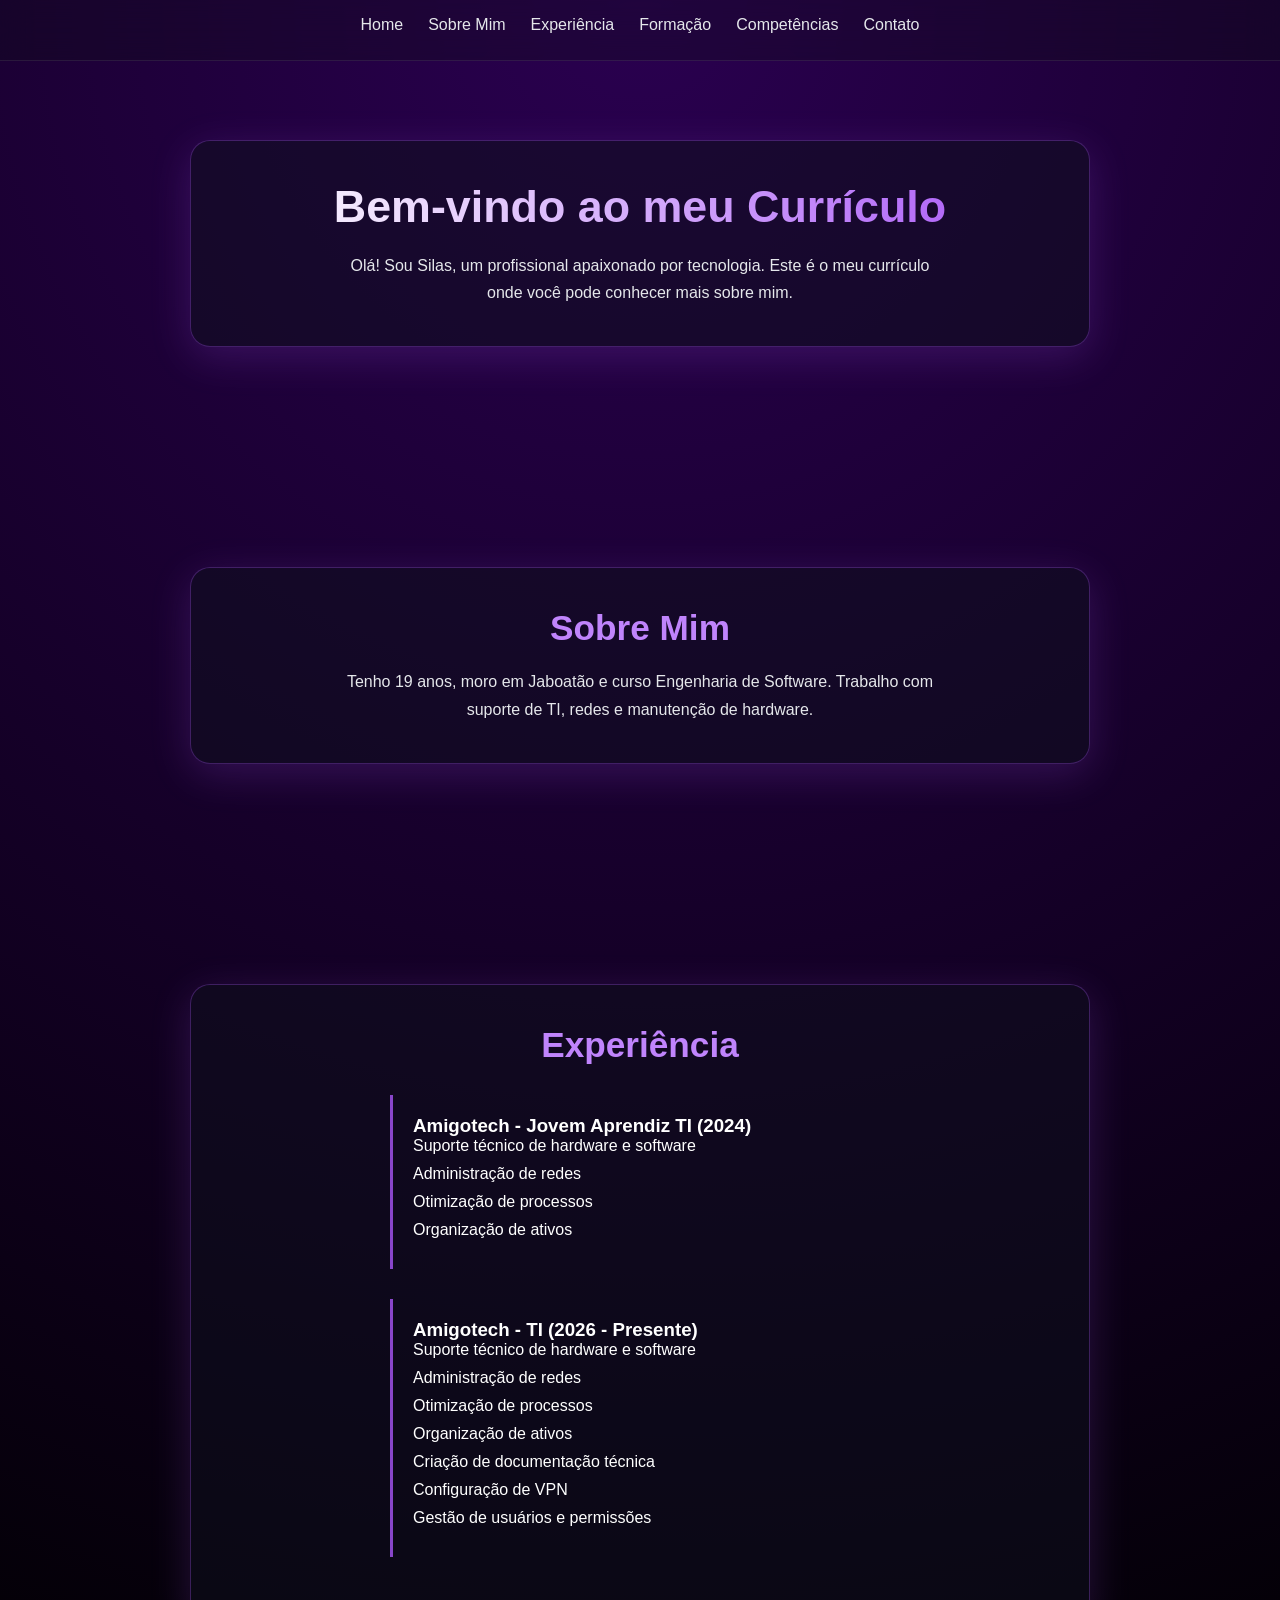
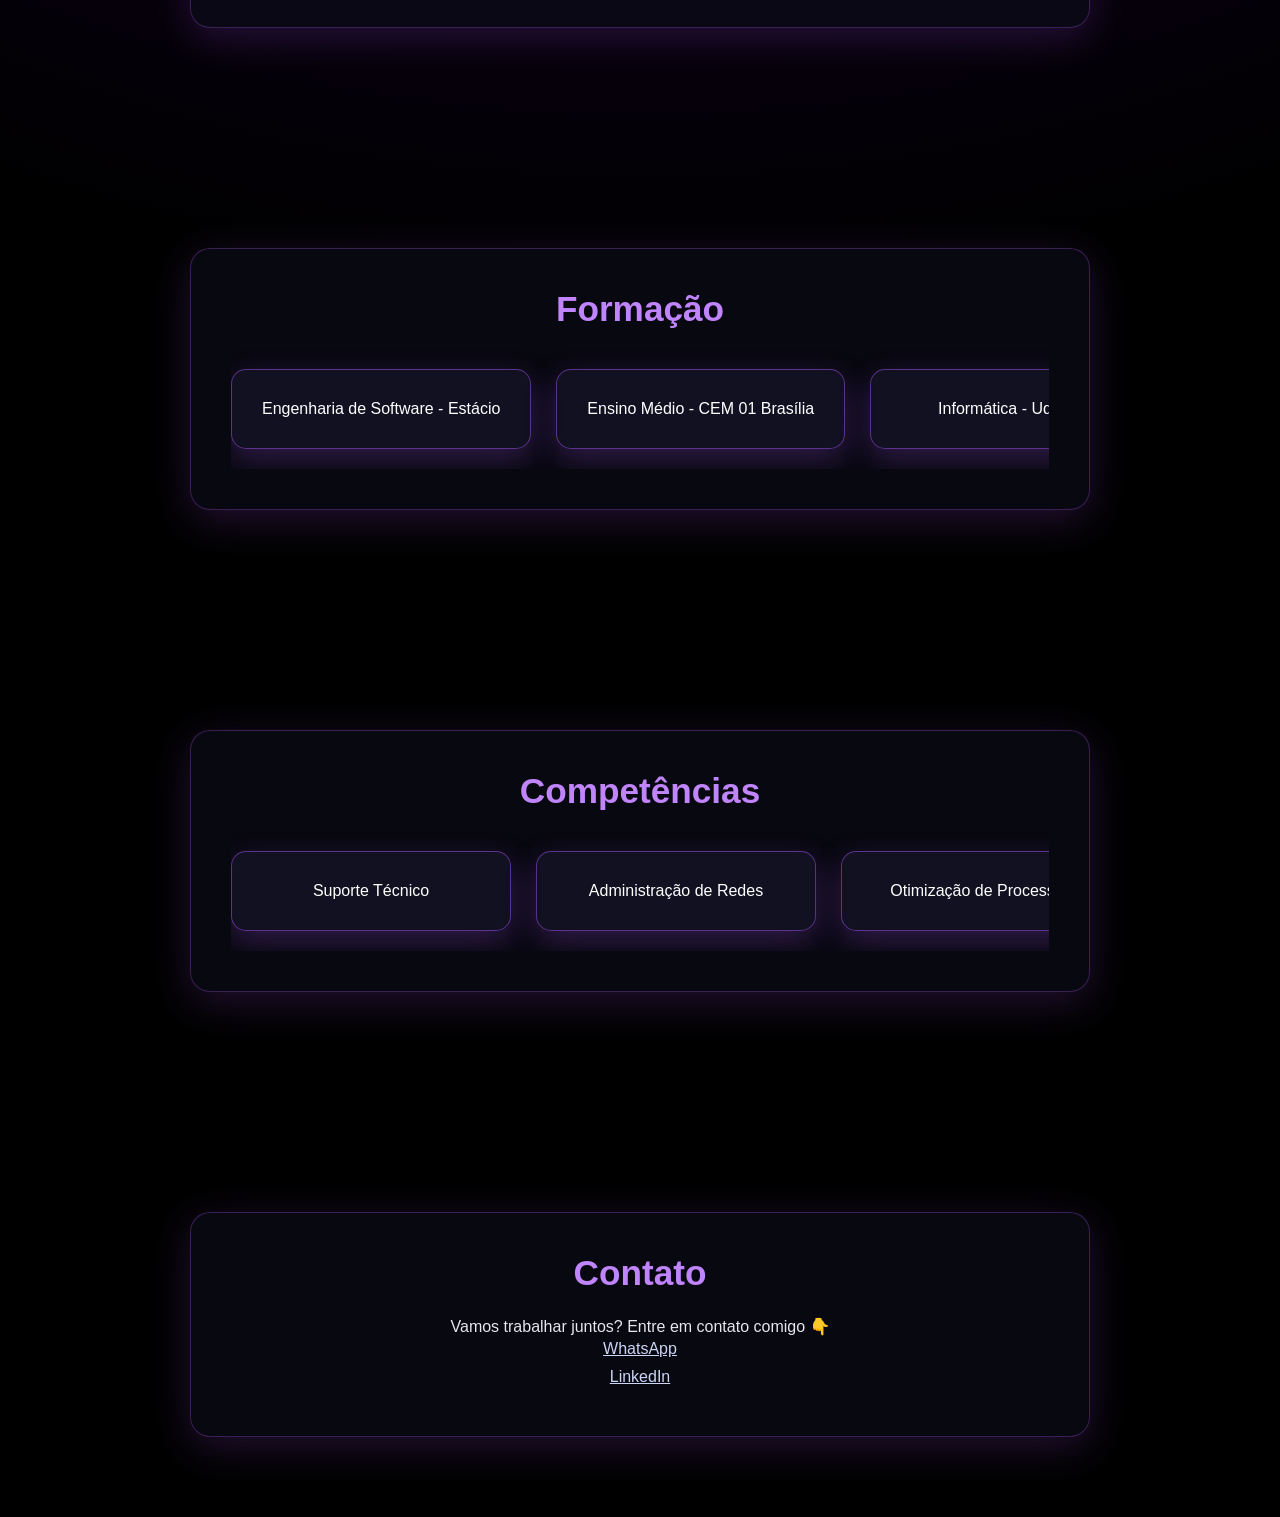
<file: index.html>
<!DOCTYPE html>
<html lang="pt-br">

<head>
    <meta charset="UTF-8">
    <meta name="viewport" content="width=device-width, initial-scale=1.0">
    <title>Meu Currículo</title>
    <link rel="stylesheet" href="style.css">
</head>

<body>

    <!-- MENU -->
    <nav>

        <!-- BOTÃO MOBILE -->
        <input type="checkbox" id="menu-toggle">
        <label for="menu-toggle" class="menu-icon">☰</label>

        <ul>
            <li><a href="#home">Home</a></li>
            <li><a href="#sobre">Sobre Mim</a></li>
            <li><a href="#experiencia">Experiência</a></li>
            <li><a href="#formacao">Formação</a></li>
            <li><a href="#skills">Competências</a></li>
            <li><a href="#contato">Contato</a></li>
        </ul>
    </nav>

    <main>

        <!-- HOME -->
        <section id="home">
            <div class="box">
                <h1>Bem-vindo ao meu Currículo</h1>
                <p>
                    Olá! Sou Silas, um profissional apaixonado por tecnologia.
                    Este é o meu currículo onde você pode conhecer mais sobre mim.
                </p>
            </div>
        </section>

        <!-- SOBRE -->
        <section id="sobre">
            <div class="box">
                <h2>Sobre Mim</h2>
                <p>
                    Tenho 19 anos, moro em Jaboatão e curso Engenharia de Software.
                    Trabalho com suporte de TI, redes e manutenção de hardware.
                </p>
            </div>
        </section>

        <!-- EXPERIÊNCIA -->
        <section id="experiencia">
            <div class="box">
                <h2>Experiência</h2>

                <div class="exp-item">
                    <h3>Amigotech - Jovem Aprendiz TI (2024)</h3>
                    <ul>
                        <li>Suporte técnico de hardware e software</li>
                        <li>Administração de redes</li>
                        <li>Otimização de processos</li>
                        <li>Organização de ativos</li>
                    </ul>
                </div>

                <div class="exp-item">
                    <h3>Amigotech - TI (2026 - Presente)</h3>
                    <ul>
                        <li>Suporte técnico de hardware e software</li>
                        <li>Administração de redes</li>
                        <li>Otimização de processos</li>
                        <li>Organização de ativos</li>
                        <li>Criação de documentação técnica</li>
                        <li>Configuração de VPN</li>
                        <li>Gestão de usuários e permissões</li>
                    </ul>
                </div>

            </div>
        </section>

        <!-- FORMAÇÃO -->
        <section id="formacao">
            <div class="box">
                <h2>Formação</h2>

                <div class="scroll">
                    <div class="card">Engenharia de Software - Estácio</div>
                    <div class="card">Ensino Médio - CEM 01 Brasília</div>
                    <div class="card">Informática - Udemy</div>
                    <div class="card">Redes - Udemy</div>
                </div>
            </div>
        </section>

        <!-- SKILLS -->
        <section id="skills">
            <div class="box">
                <h2>Competências</h2>

                <div class="scroll">
                    <div class="card">Suporte Técnico</div>
                    <div class="card">Administração de Redes</div>
                    <div class="card">Otimização de Processos</div>
                    <div class="card">Organização de Ativos</div>
                </div>
            </div>
        </section>

        <!-- CONTATO -->
        <section id="contato">
            <div class="box">
                <h2>Contato</h2>

                <p>Vamos trabalhar juntos? Entre em contato comigo 👇</p>

                <ul>
                    <li>
                        <a href="https://wa.me/qr/KO7RLYPOEVXUD1" target="_blank">
                            WhatsApp
                        </a>
                    </li>
                    <li>
                        <a href="https://www.linkedin.com/in/silas-de-santana-9362a7345/" target="_blank">
                            LinkedIn
                        </a>
                    </li>
                </ul>
            </div>
        </section>

    </main>

</body>

</html>
</file>
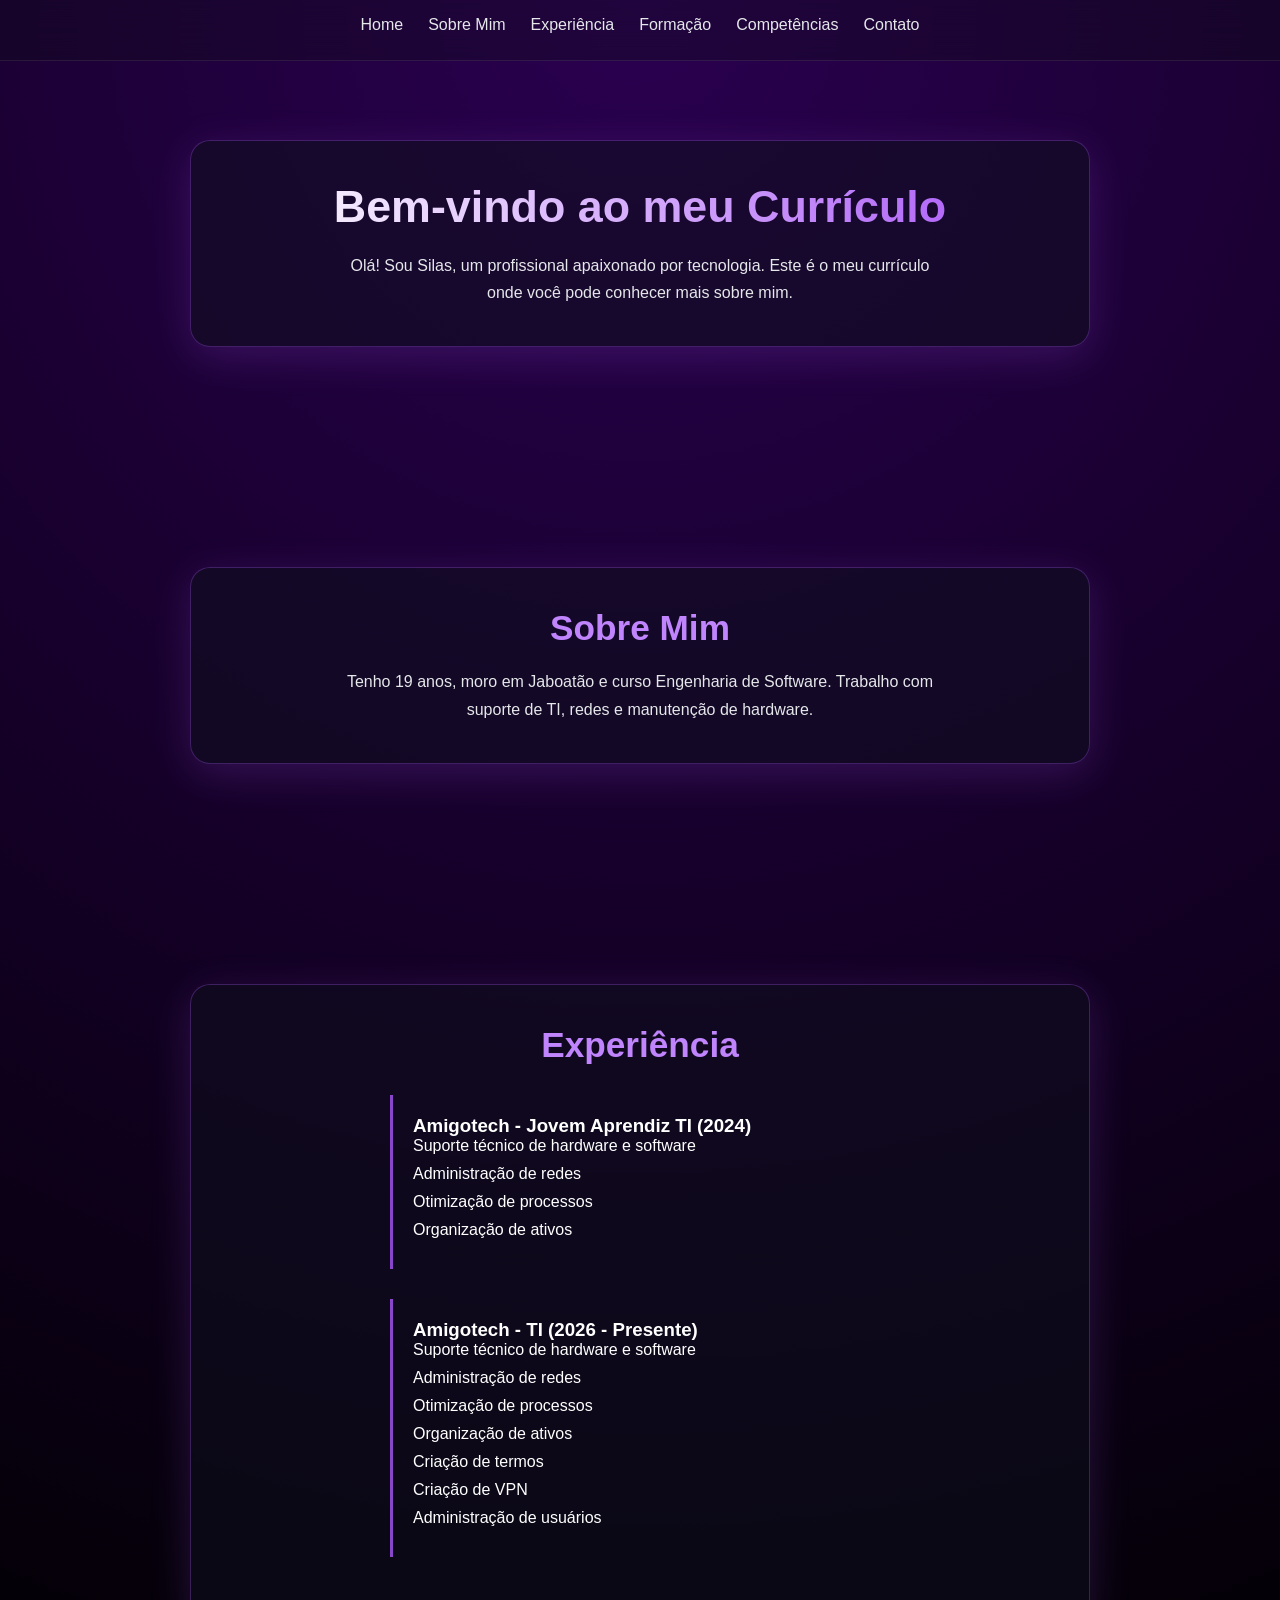
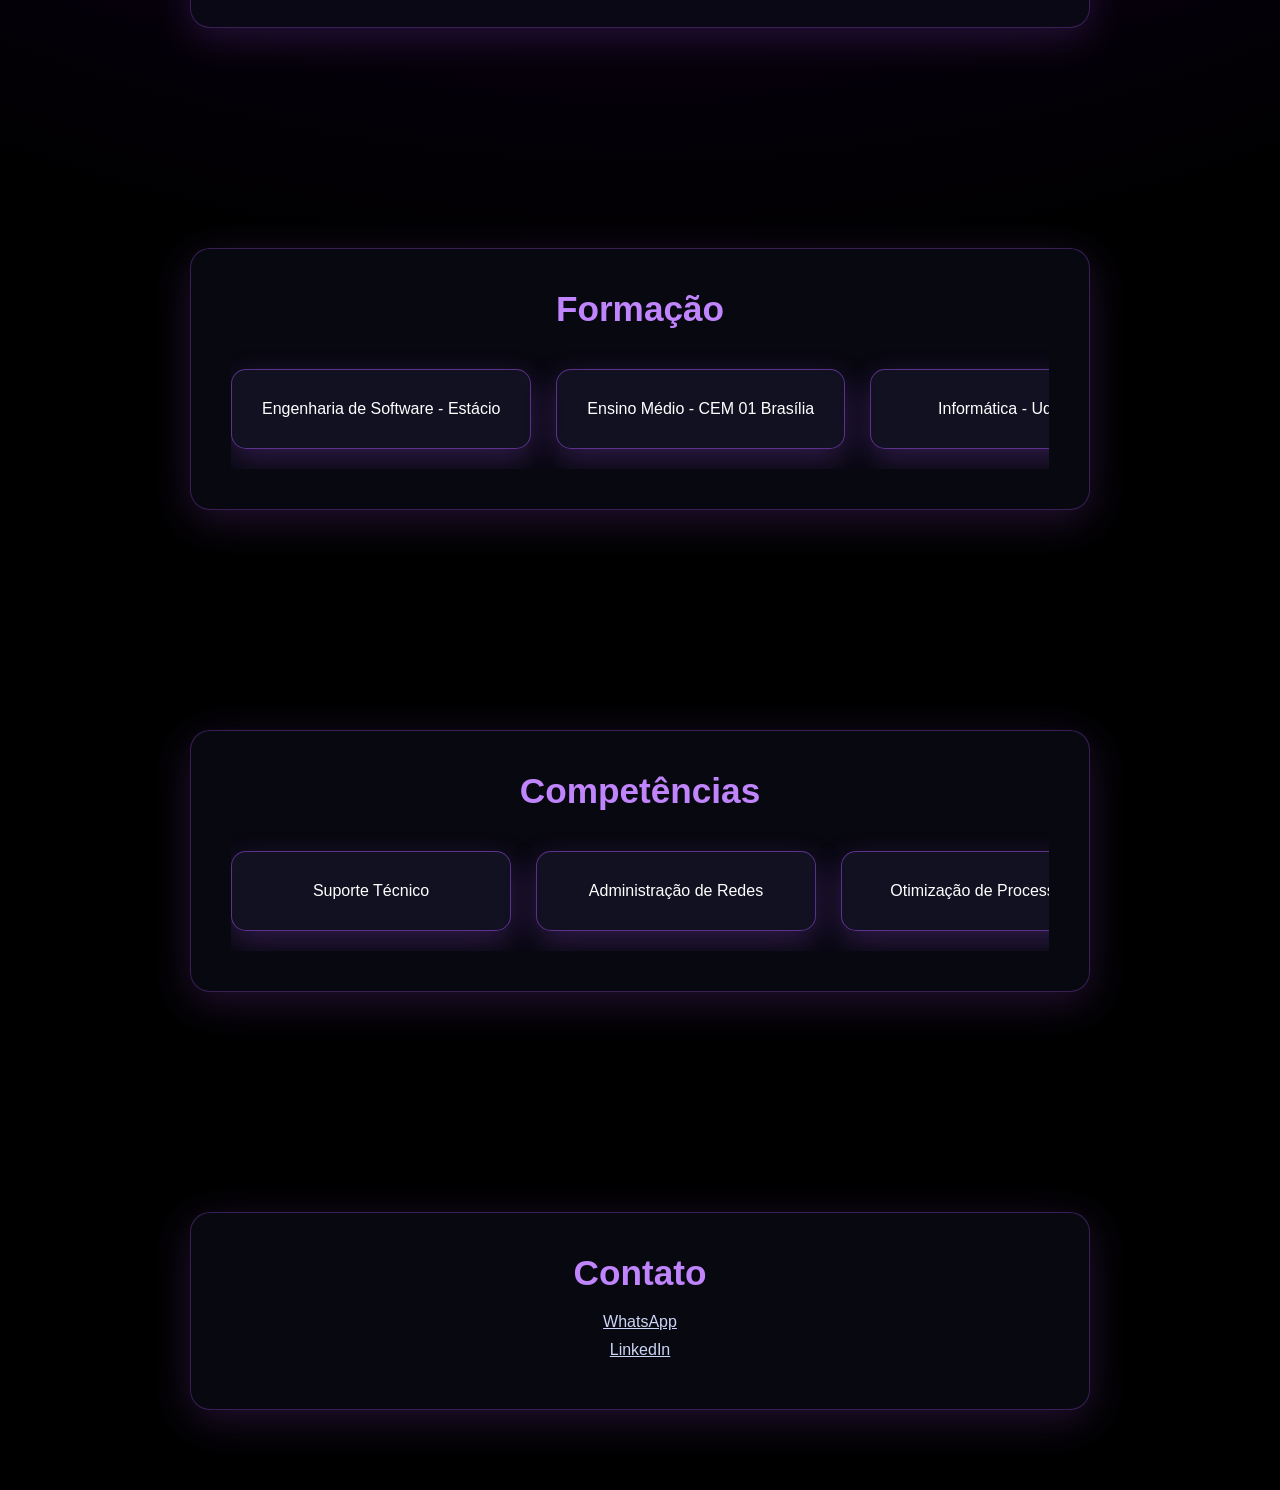
<file: base.html>
<!DOCTYPE html>
<html lang="pt-br">

<head>
    <meta charset="UTF-8">
    <meta name="viewport" content="width=device-width, initial-scale=1.0">
    <title>Meu Currículo</title>
    <link rel="stylesheet" href="style.css">

   
</head>

<body>

    <!-- MENU -->
    <nav>
        <ul>
            <li><a href="#home">Home</a></li>
            <li><a href="#sobre">Sobre Mim</a></li>
            <li><a href="#experiencia">Experiência</a></li>
            <li><a href="#formacao">Formação</a></li>
            <li><a href="#skills">Competências</a></li>
            <li><a href="#contato">Contato</a></li>
        </ul>
    </nav>

    <!-- HOME -->
    <section id="home">
        <div class="box">
            <h1>Bem-vindo ao meu Currículo</h1>
            <p>
                Olá! Sou Silas, um profissional apaixonado por tecnologia.
                Este é o meu currículo onde você pode conhecer mais sobre mim.
            </p>
        </div>
    </section>

    <!-- SOBRE -->
    <section id="sobre">
        <div class="box">
            <h2>Sobre Mim</h2>
            <p>
                Tenho 19 anos, moro em Jaboatão e curso Engenharia de Software.
                Trabalho com suporte de TI, redes e manutenção de hardware.
            </p>
        </div>
    </section>

    <!-- EXPERIÊNCIA -->
    <section id="experiencia">
        <div class="box">
            <h2>Experiência</h2>

            <div class="exp-item">
                <h3>Amigotech - Jovem Aprendiz TI (2024)</h3>
                <ul>
                    <li>Suporte técnico de hardware e software</li>
                    <li>Administração de redes</li>
                    <li>Otimização de processos</li>
                    <li>Organização de ativos</li>
                </ul>
            </div>

            <div class="exp-item">
                <h3>Amigotech - TI (2026 - Presente)</h3>
                <ul>
                    <li>Suporte técnico de hardware e software</li>
                    <li>Administração de redes</li>
                    <li>Otimização de processos</li>
                    <li>Organização de ativos</li>
                    <li>Criação de termos</li>
                    <li>Criação de VPN</li>
                    <li>Administração de usuários</li>
                </ul>
            </div>

        </div>
    </section>

    <!-- FORMAÇÃO -->
    <section id="formacao">
        <div class="box">
            <h2>Formação</h2>

            <div class="scroll">
                <div class="card">Engenharia de Software - Estácio</div>
                <div class="card">Ensino Médio - CEM 01 Brasília</div>
                <div class="card">Informática - Udemy</div>
                <div class="card">Redes - Udemy</div>
            </div>
        </div>
    </section>

    <!-- SKILLS -->
    <section id="skills">
        <div class="box">
            <h2>Competências</h2>

            <div class="scroll">
                <div class="card">Suporte Técnico</div>
                <div class="card">Administração de Redes</div>
                <div class="card">Otimização de Processos</div>
                <div class="card">Organização de Ativos</div>
            </div>
        </div>
    </section>

    <!-- CONTATO -->
    <section id="contato">
        <div class="box">
            <h2>Contato</h2>

            <ul>

                <li>
                    <a href="https://wa.me/qr/KO7RLYPOEVXUD1" target="_blank">
                        WhatsApp
                    </a>
                </li>
                <li>
                    <a href="https://www.linkedin.com/in/silas-de-santana-9362a7345/" target="_blank">
                        LinkedIn
                    </a>
                </li>
            </ul>
        </div>
    </section>

</body>

</html>
</file>
<file: style.css>
/* RESET */
* {
    margin: 0;
    padding: 0;
    box-sizing: border-box;
}

/* BODY */
body {
    font-family: 'Segoe UI', sans-serif;
    background: radial-gradient(circle at top, #2a0050 0%, #000000 60%),
                radial-gradient(circle at bottom, #0a001a, #000000);
    color: white;
}

/* SCROLL SUAVE */
html {
    scroll-behavior: smooth;
}

/* NAVBAR */
nav {
    position: fixed;
    top: 0;
    width: 100%;
    background: rgba(15, 15, 20, 0.3);
    backdrop-filter: blur(15px);
    border-bottom: 1px solid rgba(255, 255, 255, 0.08);
    z-index: 1000;
}

/* MENU */
nav ul {
    display: flex;
    justify-content: center;
    gap: 25px;
    padding: 16px;
    list-style: none;
}

/* LINKS */
nav a {
    color: #e5e7eb;
    text-decoration: none;
    font-weight: 500;
    position: relative;
    transition: 0.25s ease;
}

/* LINHA ANIMADA */
nav a::after {
    content: "";
    position: absolute;
    width: 0%;
    height: 2px;
    bottom: -5px;
    left: 0;
    background: #a855f7;
    transition: 0.3s;
}

nav a:hover {
    color: #ffffff;
    text-shadow: 0 0 8px #a855f7;
}

nav a:hover::after {
    width: 100%;
}

/* MENU MOBILE */
#menu-toggle {
    display: none;
}

.menu-icon {
    display: none;
}

/* SECTIONS */
section {
    padding: 140px 20px 80px;
    display: flex;
    justify-content: center;
    align-items: center;
    text-align: center;

    opacity: 0;
    transform: translateY(30px);
    animation: fadeUp 0.8s ease forwards;
}

/* ANIMAÇÃO */
@keyframes fadeUp {
    to {
        opacity: 1;
        transform: translateY(0);
    }
}

/* BOX PRINCIPAL */
.box {
    position: relative;
    overflow: hidden;

    background: rgba(15, 15, 30, 0.55);
    backdrop-filter: blur(15px);
    border-radius: 20px;
    border: 1px solid rgba(168, 85, 247, 0.3);
    box-shadow: 0 10px 40px rgba(168, 85, 247, 0.2);
    padding: 40px;
    max-width: 900px;
    width: 90%;
    transition: 0.3s;
    text-align: center;
}

/* BRILHO */
.box::before {
    content: "";
    position: absolute;
    inset: 0;
    border-radius: 20px;
    background: linear-gradient(120deg, transparent, rgba(168, 85, 247, 0.1), transparent);
    opacity: 0;
    transition: 0.3s;
    pointer-events: none;
}

.box:hover::before {
    opacity: 1;
}

/* HOVER */
.box:hover {
    transform: translateY(-6px);
    box-shadow: 0 20px 60px rgba(168, 85, 247, 0.35);
}

/* TÍTULOS */
h1 {
    font-size: 2.8rem;
    margin-bottom: 20px;
    background: linear-gradient(90deg, #ffffff, #a855f7);
    background-clip: text;
    -webkit-background-clip: text;
    -webkit-text-fill-color: transparent;
}

h2 {
    font-size: 2.2rem;
    margin-bottom: 20px;
    color: #c084fc;
}

/* TEXTO */
p {
    margin-top: 10px;
    line-height: 1.7;
    color: #e5e7eb;
    max-width: 600px;
    margin-left: auto;
    margin-right: auto;
}

/* LISTAS */
li {
    list-style: none;
    margin-bottom: 10px;
}

/* LINKS */
a {
    color: #cbd5f5;
    transition: 0.3s;
}

a:hover {
    color: #a855f7;
}

/* EXPERIÊNCIA */
.exp-item {
    margin: 30px auto;
    padding: 20px;
    border-left: 3px solid rgba(168, 85, 247, 0.8);
    text-align: left;
    max-width: 500px;
}

/* SCROLL */
.scroll {
    display: flex;
    gap: 25px;
    overflow-x: auto;
    padding: 20px;
    scroll-snap-type: x mandatory;
}

/* CARDS */
.card {
    min-width: 280px;
    max-width: 350px;
    flex: 0 0 auto;

    padding: 30px;
    background: rgba(20, 20, 40, 0.75);
    border-radius: 15px;
    border: 1px solid rgba(168, 85, 247, 0.5);
    box-shadow: 0 10px 30px rgba(168, 85, 247, 0.25);

    scroll-snap-align: start;
    text-align: center;
    transition: transform 0.3s ease, box-shadow 0.3s ease;
    cursor: pointer;
}

.card:hover {
    transform: translateY(-8px) scale(1.03);
    box-shadow: 0 15px 45px rgba(168, 85, 247, 0.4);
}

.card:active {
    transform: scale(0.97);
}

/* ESCONDER SCROLL */
.scroll::-webkit-scrollbar {
    display: none;
}

/* RESPONSIVO */
@media (max-width: 768px) {

    .menu-icon {
        display: block;
        text-align: right;
        padding: 15px;
        font-size: 26px;
        cursor: pointer;
    }

    nav ul {
        position: absolute;
        top: 60px;
        width: 100%;
        flex-direction: column;
        background: rgba(15, 15, 20, 0.95);
        display: none;
    }

    #menu-toggle:checked + .menu-icon + ul {
        display: flex;
    }

    h1 {
        font-size: 2.2rem;
    }

    h2 {
        font-size: 1.8rem;
    }

    .box {
        padding: 25px;
    }

    .card {
        min-width: 85%;
    }

    section {
        padding: 110px 15px 50px;
    }
}
</file>
